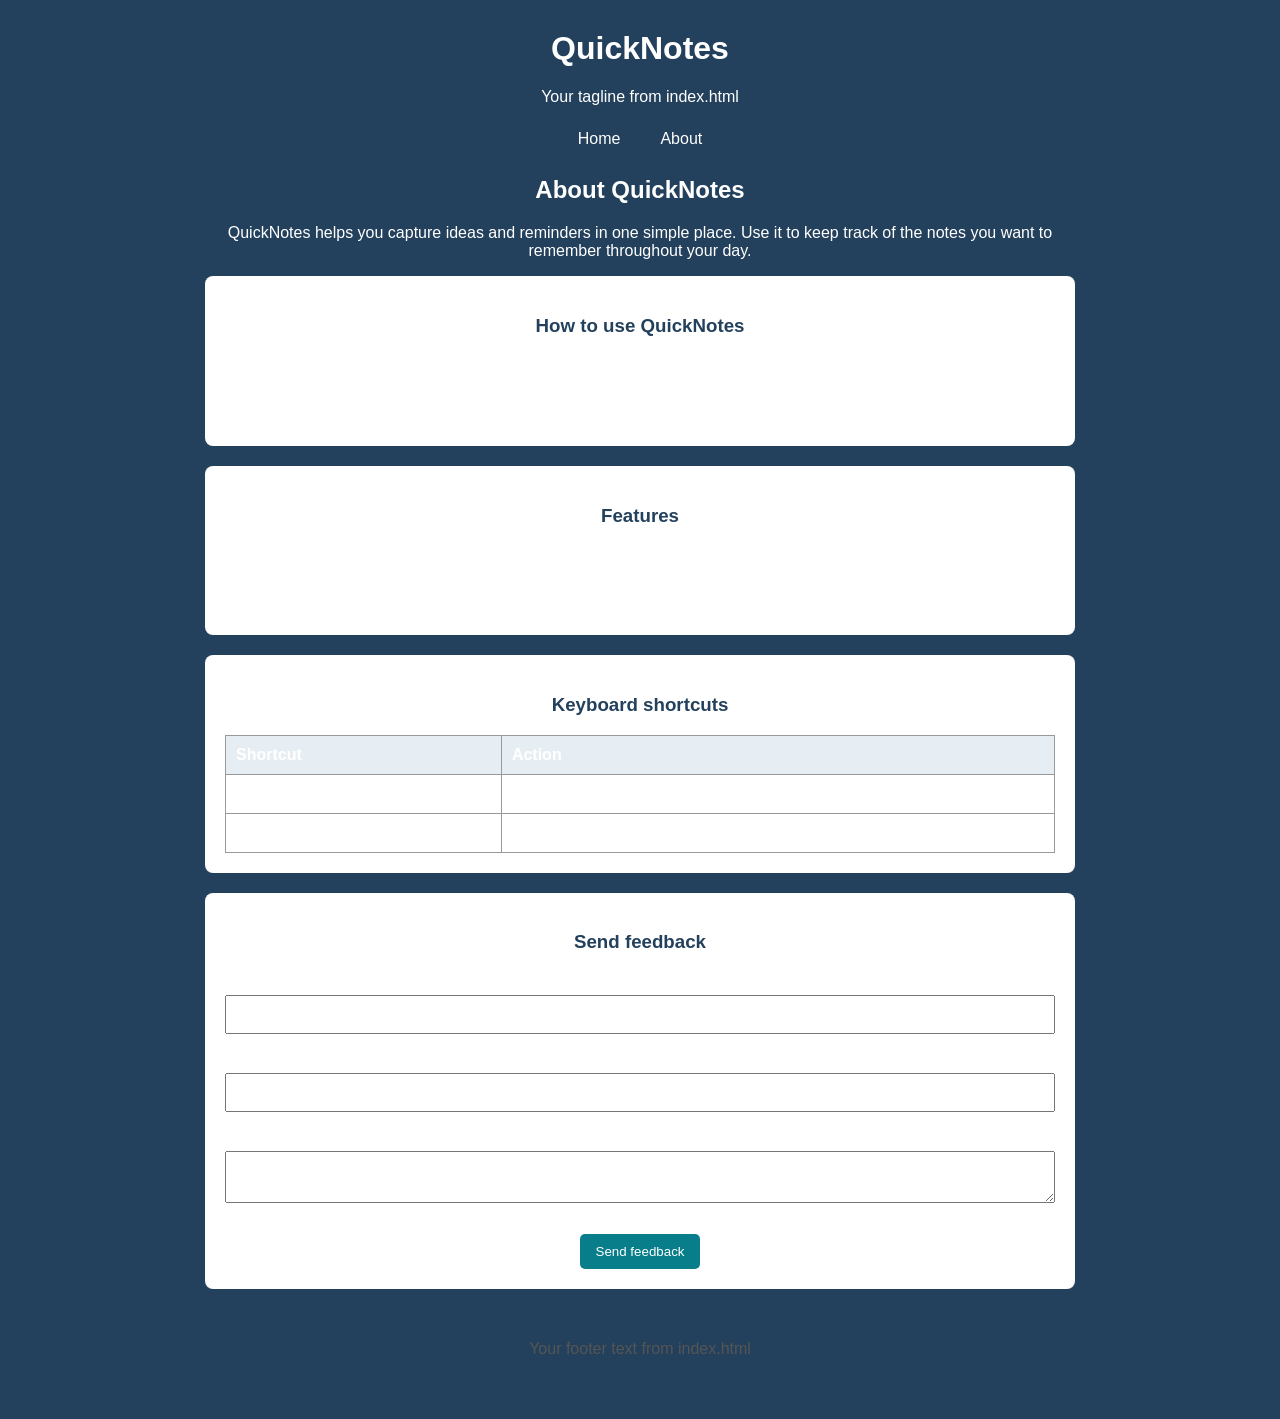
<file: Day 2/index.html>
<!DOCTYPE html>
<html lang="en">
<head>
  <meta charset="UTF-8">
  <meta name="viewport" content="width=device-width, initial-scale=1.0">
  <title>About QuickNotes</title>
</head>
<body>
    <link rel="stylesheet" href="style.css">
  <header>
    <h1>QuickNotes</h1>
    <p>Your tagline from index.html</p>
    <nav>
      <a href="index.html">Home</a>
      <a href="about.html">About</a>
    </nav>
   <main>
    <h2>About QuickNotes</h2>
    <p>QuickNotes helps you capture ideas and reminders in one simple place. Use it to keep track of the notes you want to remember throughout your day.</p>

    <section>
      <h3>How to use QuickNotes</h3>
      <ol>
        <li>Open QuickNotes.</li>
        <li>Write a short title for your note.</li>
        <li>Enter your note and save it so you can find it later.</li>
      </ol>
    </section>

    <section>
      <h3>Features</h3>
      <ul>
        <li>Create notes for ideas and reminders.</li>
        <li>Keep your notes organized in one place.</li>
        <li>Find important information quickly.</li>
      </ul>
    </section>

    <section>
      <h3>Keyboard shortcuts</h3>
      <table>
        <thead>
          <tr>
            <th scope="col">Shortcut</th>
            <th scope="col">Action</th>
          </tr>
        </thead>
        <tbody>
          <tr>
            <td>Ctrl + N</td>
            <td>Create a new note</td>
          </tr>
          <tr>
            <td>Ctrl + S</td>
            <td>Save the current note</td>
          </tr>
        </tbody>
      </table>
    </section>

    <section>
      <h3>Send feedback</h3>
      <form action="#" method="post">
        <p>
          <label for="name">Name:</label>
          <input type="text" id="name" name="name" required>
        </p>
        <p>
          <label for="email">Email:</label>
          <input type="email" id="email" name="email" required>
        </p>
        <p>
          <label for="message">Message:</label>
          <textarea id="message" name="message" required></textarea>
        </p>
        <button type="submit">Send feedback</button>
      </form>
    </section>
  </main>

  <footer>
    <p>Your footer text from index.html</p>
  </footer>
</body>
</html>
</file>
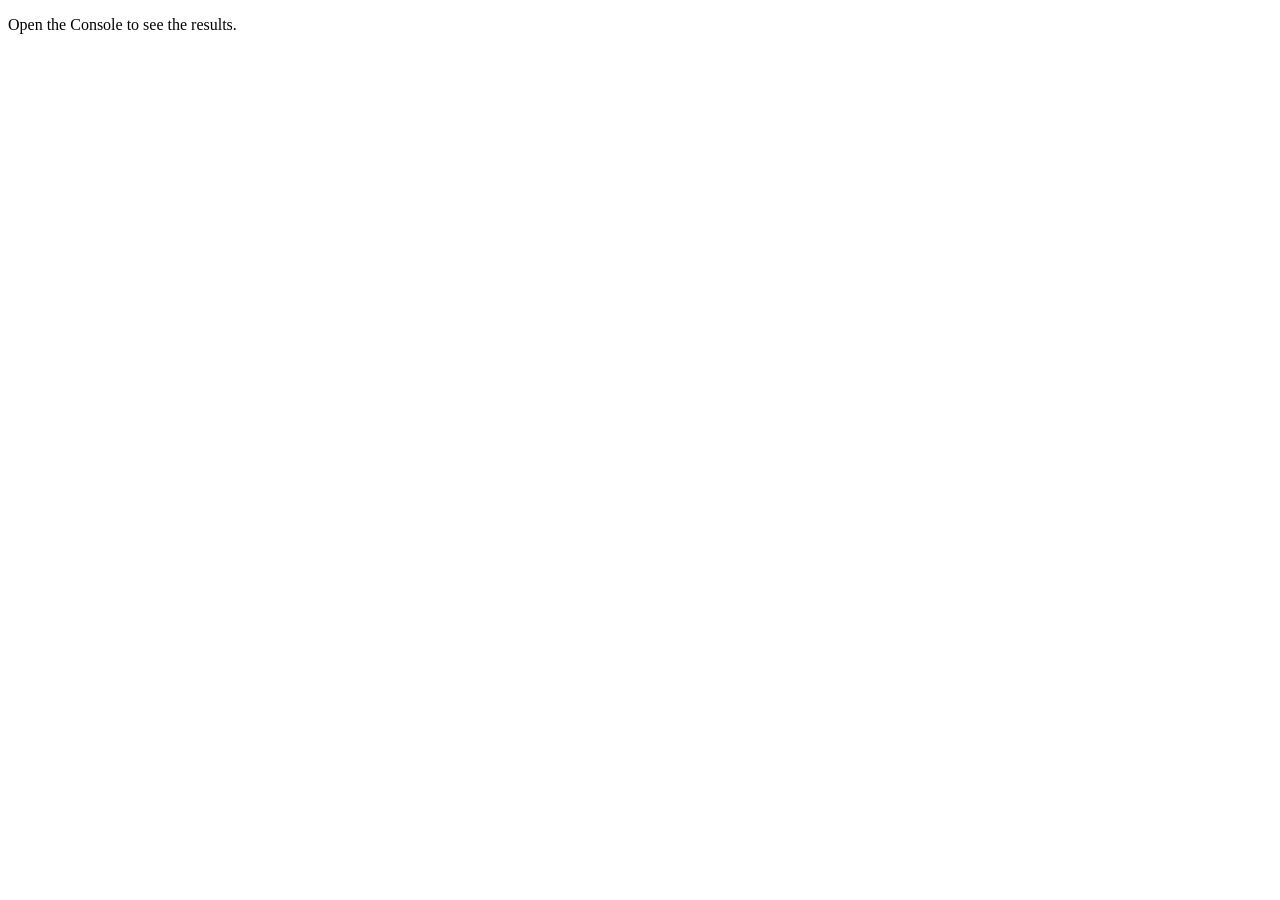
<file: Day 3/index.html>
<!doctype html>
<html lang="en">
  <head>
    <script src="script.js" defer></script>
    <meta charset="utf-8" />
    <meta name="viewport" content="width=device-width, initial-scale=1" />
    <title>Notes Toolkit</title>
    <script src="script.js" defer></script>
  </head>
  <body>
    <p>Open the Console to see the results.</p>
  </body>
</html>
</file>
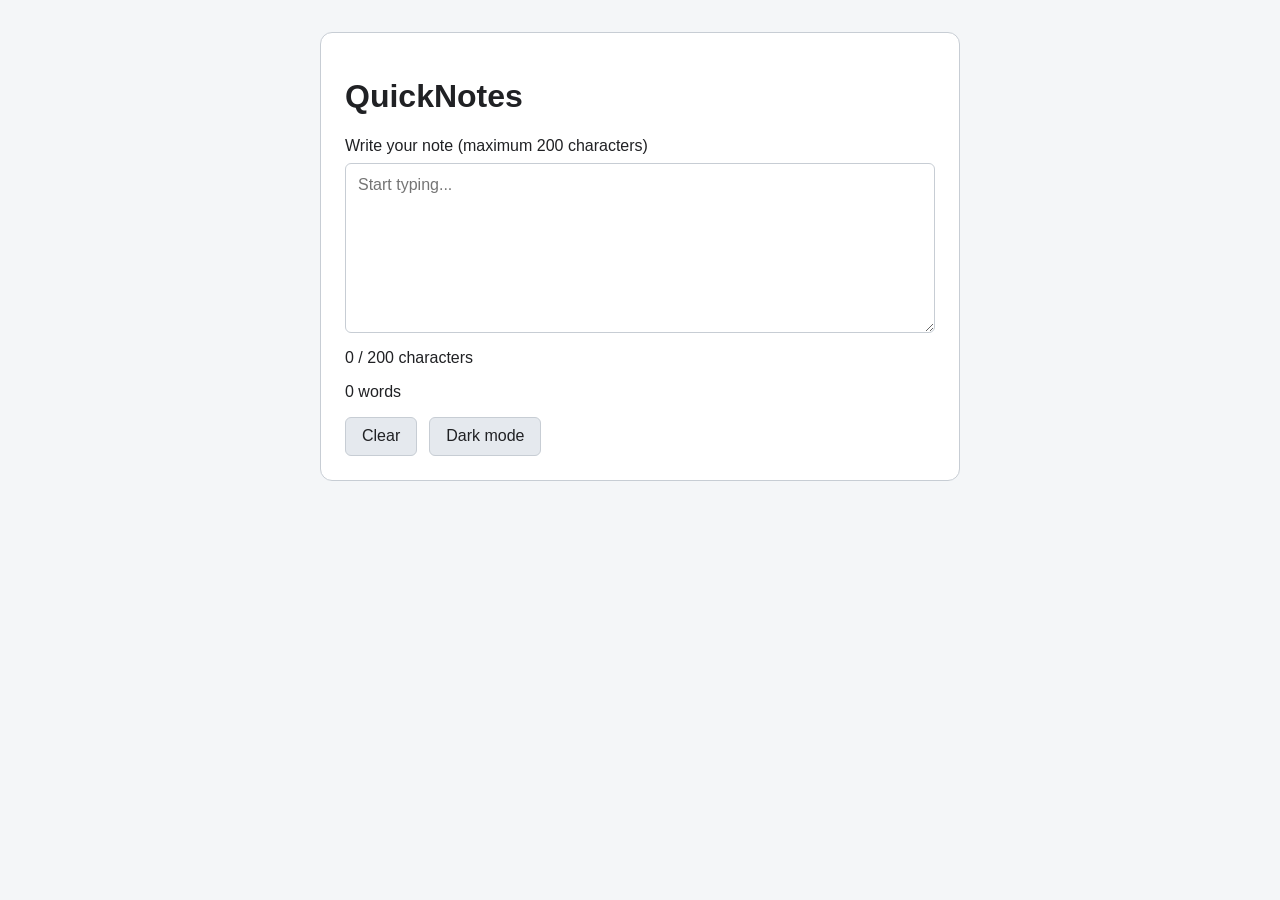
<file: Day 4/index.html>
<!doctype html>
<html lang="en">
  <head>
    <meta charset="utf-8" />
    <meta name="viewport" content="width=device-width, initial-scale=1" />
    <title>QuickNotes</title>
    <link rel="stylesheet" href="style.css" />
    <script src="script.js" defer></script>
  </head>
  <body>
    <main class="container">
      <h1>QuickNotes</h1>

      <label for="note-text">Write your note (maximum 200 characters)</label>
      <textarea
        id="note-text"
        maxlength="200"
        rows="8"
        placeholder="Start typing..."
      ></textarea>

      <p id="char-count">0 / 200 characters</p>
      <p id="word-count">0 words</p>

      <div class="buttons">
        <button id="clear-btn" type="button">Clear</button>
        <button id="theme-toggle" type="button">Dark mode</button>
      </div>
    </main>
  </body>
</html>
</file>
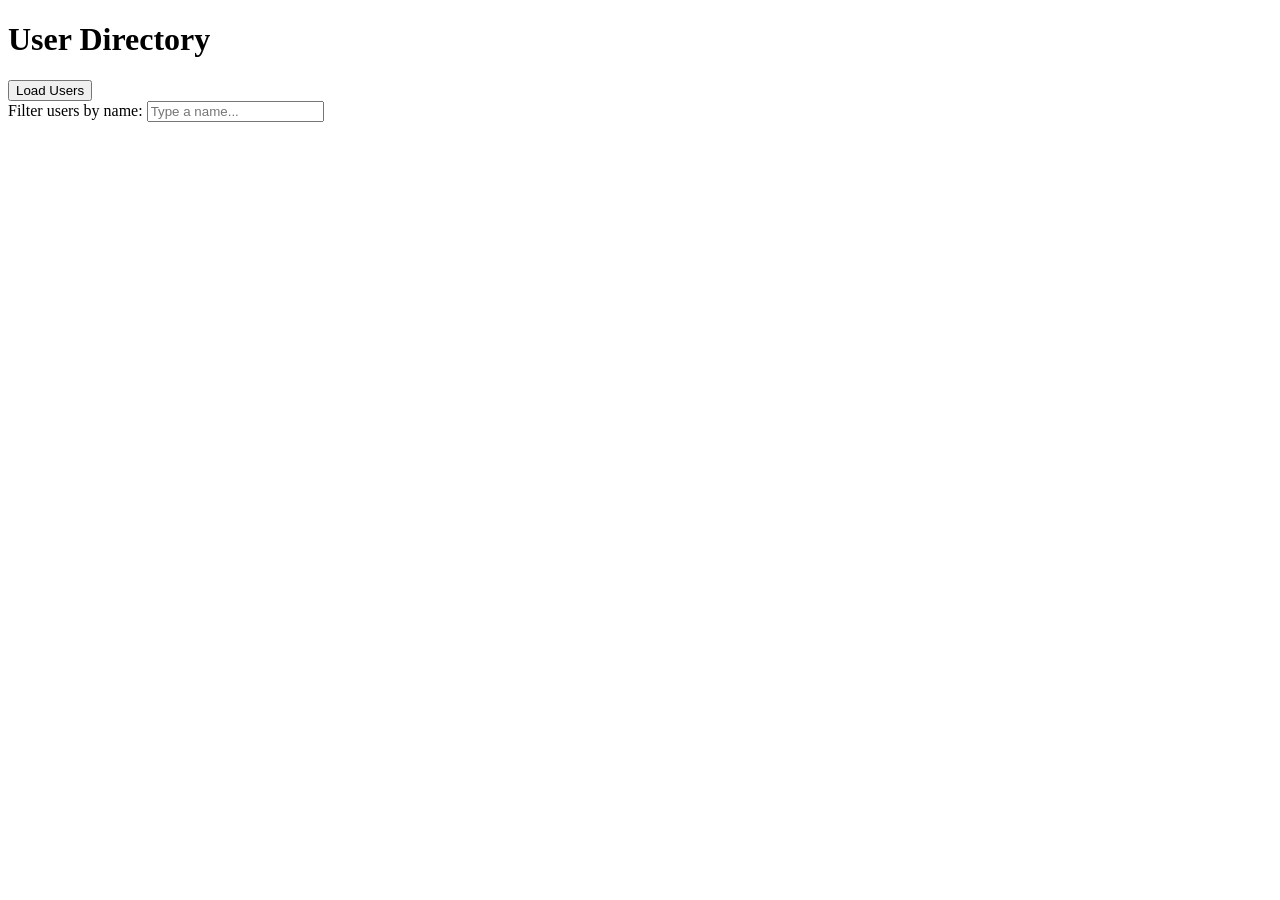
<file: day 5/index.html>
<!doctype html>
<html lang="en">
  <head>
    <meta charset="UTF-8" />
    <meta name="viewport" content="width=device-width, initial-scale=1.0" />
    <title>User Directory</title>
    <script src="users.js" defer></script>
  </head>
  <body>
    <main>
      <h1>User Directory</h1>

      <button id="load-users" type="button">Load Users</button>

      <div>
        <label for="filter-input">Filter users by name:</label>
        <input id="filter-input" type="text" placeholder="Type a name..." />
      </div>

      <p id="status" role="status" aria-live="polite"></p>
      <ul id="users-list"></ul>
    </main>
  </body>
</html>
</file>
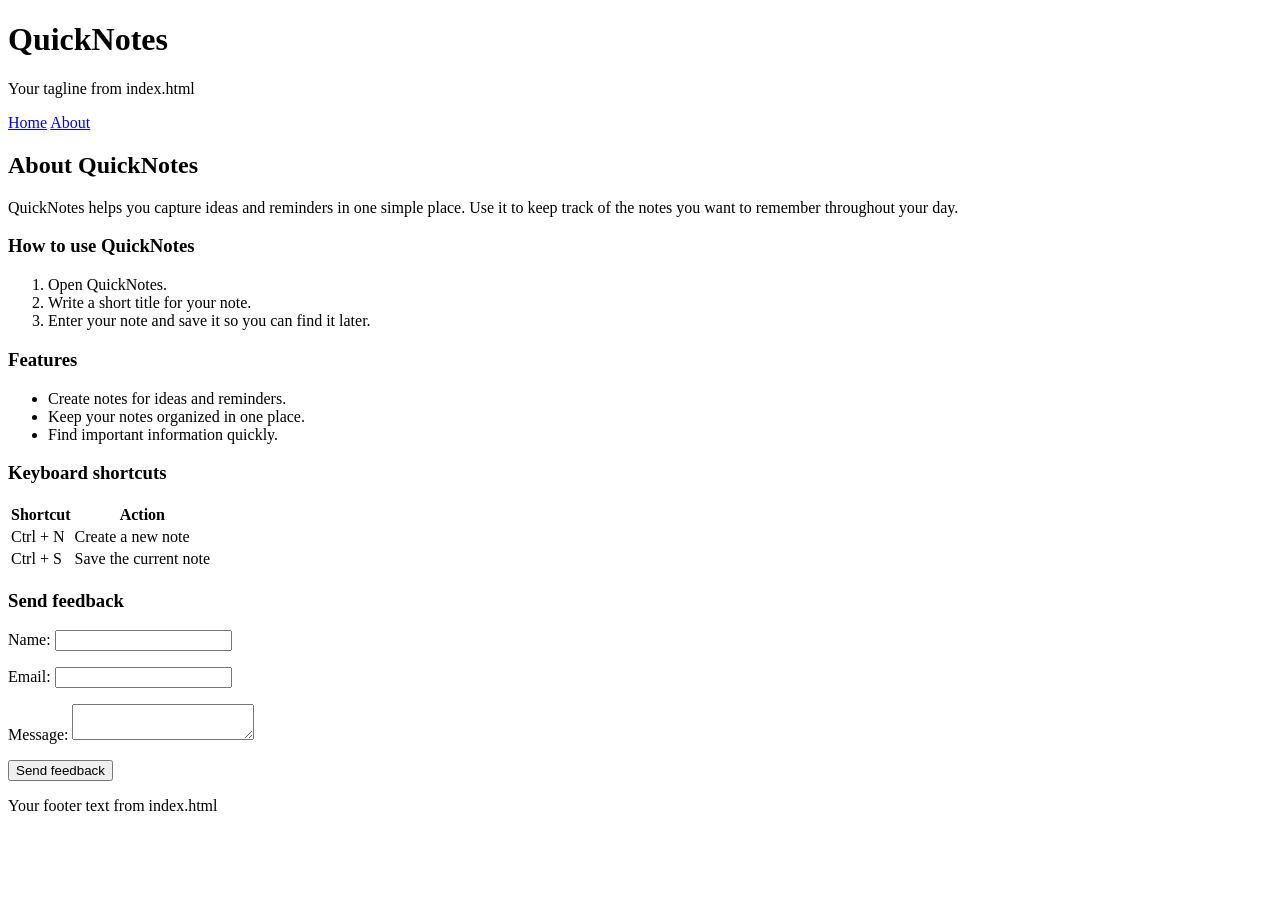
<file: day1/index.html>
<!DOCTYPE html>
<html lang="en">
<head>
  <meta charset="UTF-8">
  <meta name="viewport" content="width=device-width, initial-scale=1.0">
  <title>About QuickNotes</title>
</head>
<body>
  <header>
    <h1>QuickNotes</h1>
    <p>Your tagline from index.html</p>
    <nav>
      <a href="index.html">Home</a>
      <a href="about.html">About</a>
    </nav>
  </header>

  <main>
    <h2>About QuickNotes</h2>
    <p>QuickNotes helps you capture ideas and reminders in one simple place. Use it to keep track of the notes you want to remember throughout your day.</p>

    <section>
      <h3>How to use QuickNotes</h3>
      <ol>
        <li>Open QuickNotes.</li>
        <li>Write a short title for your note.</li>
        <li>Enter your note and save it so you can find it later.</li>
      </ol>
    </section>

    <section>
      <h3>Features</h3>
      <ul>
        <li>Create notes for ideas and reminders.</li>
        <li>Keep your notes organized in one place.</li>
        <li>Find important information quickly.</li>
      </ul>
    </section>

    <section>
      <h3>Keyboard shortcuts</h3>
      <table>
        <thead>
          <tr>
            <th scope="col">Shortcut</th>
            <th scope="col">Action</th>
          </tr>
        </thead>
        <tbody>
          <tr>
            <td>Ctrl + N</td>
            <td>Create a new note</td>
          </tr>
          <tr>
            <td>Ctrl + S</td>
            <td>Save the current note</td>
          </tr>
        </tbody>
      </table>
    </section>

    <section>
      <h3>Send feedback</h3>
      <form action="#" method="post">
        <p>
          <label for="name">Name:</label>
          <input type="text" id="name" name="name" required>
        </p>
        <p>
          <label for="email">Email:</label>
          <input type="email" id="email" name="email" required>
        </p>
        <p>
          <label for="message">Message:</label>
          <textarea id="message" name="message" required></textarea>
        </p>
        <button type="submit">Send feedback</button>
      </form>
    </section>
  </main>

  <footer>
    <p>Your footer text from index.html</p>
  </footer>
</body>
</html>
</file>
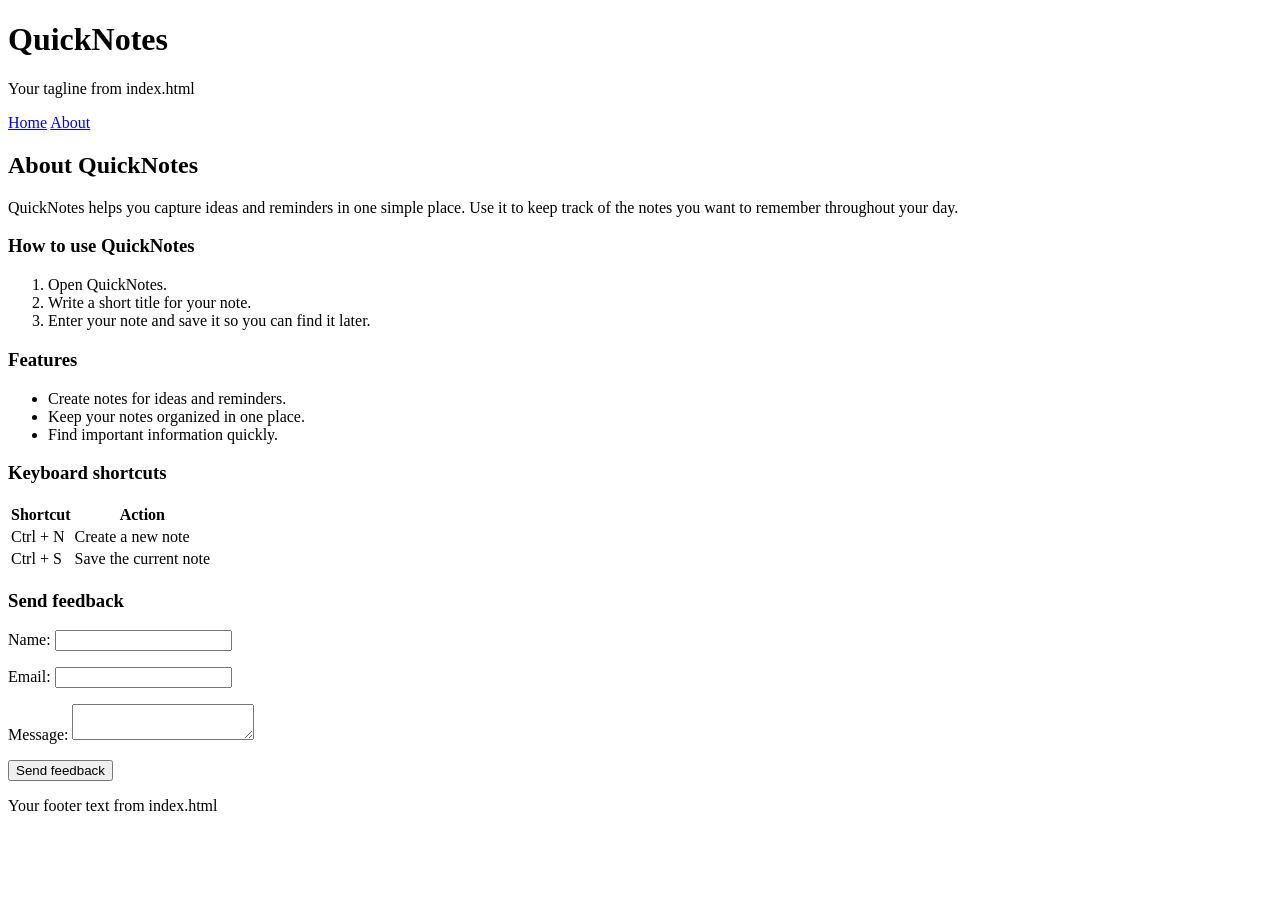
<file: day1/about.html>
<!DOCTYPE html>
<html lang="en">
<head>
  <meta charset="UTF-8">
  <meta name="viewport" content="width=device-width, initial-scale=1.0">
  <title>About QuickNotes</title>
</head>
<body>
  <header>
    <h1>QuickNotes</h1>
    <p>Your tagline from index.html</p>
    <nav>
      <a href="index.html">Home</a>
      <a href="about.html">About</a>
    </nav>
   <main>
    <h2>About QuickNotes</h2>
    <p>QuickNotes helps you capture ideas and reminders in one simple place. Use it to keep track of the notes you want to remember throughout your day.</p>

    <section>
      <h3>How to use QuickNotes</h3>
      <ol>
        <li>Open QuickNotes.</li>
        <li>Write a short title for your note.</li>
        <li>Enter your note and save it so you can find it later.</li>
      </ol>
    </section>

    <section>
      <h3>Features</h3>
      <ul>
        <li>Create notes for ideas and reminders.</li>
        <li>Keep your notes organized in one place.</li>
        <li>Find important information quickly.</li>
      </ul>
    </section>

    <section>
      <h3>Keyboard shortcuts</h3>
      <table>
        <thead>
          <tr>
            <th scope="col">Shortcut</th>
            <th scope="col">Action</th>
          </tr>
        </thead>
        <tbody>
          <tr>
            <td>Ctrl + N</td>
            <td>Create a new note</td>
          </tr>
          <tr>
            <td>Ctrl + S</td>
            <td>Save the current note</td>
          </tr>
        </tbody>
      </table>
    </section>

    <section>
      <h3>Send feedback</h3>
      <form action="#" method="post">
        <p>
          <label for="name">Name:</label>
          <input type="text" id="name" name="name" required>
        </p>
        <p>
          <label for="email">Email:</label>
          <input type="email" id="email" name="email" required>
        </p>
        <p>
          <label for="message">Message:</label>
          <textarea id="message" name="message" required></textarea>
        </p>
        <button type="submit">Send feedback</button>
      </form>
    </section>
  </main>

  <footer>
    <p>Your footer text from index.html</p>
  </footer>
</body>
</html>
</file>
<file: Day 2/style.css>
/* Make widths easier to calculate */
* {
  box-sizing: border-box;
}

/* Basic styles for the whole page */
body {
  margin: 0;
  font-family: Arial, sans-serif;
  background-color: #f2f2f2;
  color: #333;
}

/* Header */
header {
  background-color: #23415c;
  color: white;
  text-align: center;
  padding: 30px;
}

header h1 {
  margin-top: 0;
}

/* Navigation links in a centered row */
nav {
  display: flex;
  justify-content: center;
  gap: 16px;
}

nav a {
  color: white;
  text-decoration: none;
  padding: 8px 12px;
  transition: background-color 0.3s;
}

nav a:hover {
  background-color: #416781;
}

/* Main content area */
main {
  max-width: 900px;
  margin: 20px auto;
  padding: 0 15px;
}

/* White cards for each section */
section {
  background-color: white;
  padding: 20px;
  margin-bottom: 20px;
  border-radius: 8px;
}

section h2,
section h3 {
  color: #23415c;
}

/* Display feature list items as responsive cards */
.features {
  display: grid;
  grid-template-columns: repeat(auto-fit, minmax(180px, 1fr));
  gap: 15px;
  padding: 0;
  list-style: none;
}

.features li {
  background-color: #f2f7fa;
  border: 1px solid #cccccc;
  border-radius: 6px;
  padding: 15px;
}

/* Table */
table {
  width: 100%;
  border-collapse: collapse;
}

th,
td {
  border: 1px solid #999999;
  padding: 10px;
  text-align: left;
}

th {
  background-color: #e6eef3;
}

/* Feedback form */
form label {
  display: block;
  margin-top: 10px;
}

form input,
form textarea {
  display: block;
  width: 100%;
  padding: 10px;
  margin-top: 5px;
  font-family: Arial, sans-serif;
}

form button {
  margin-top: 15px;
  padding: 10px 16px;
  background-color: #087e8b;
  color: white;
  border: none;
  border-radius: 5px;
  cursor: pointer;
  transition: background-color 0.3s;
}

form button:hover {
  background-color: #075e68;
}

/* Footer */
footer {
  text-align: center;
  padding: 15px;
  color: #555555;
}

/* Adjust the page for small screens */
@media (max-width: 600px) {
  header {
    padding: 20px 10px;
  }

  header h1 {
    font-size: 24px;
  }

  nav {
    flex-wrap: wrap;
  }
}
</file>
<file: Day 4/style.css>
:root {
  --page-background: #f4f6f8;
  --panel-background: #ffffff;
  --text-color: #202124;
  --border-color: #c7cdd4;
  --button-background: #e5e9ee;
  --button-text: #202124;
}

body.dark {
  --page-background: #17191c;
  --panel-background: #24272b;
  --text-color: #f1f3f4;
  --border-color: #555b63;
  --button-background: #3a3f45;
  --button-text: #f1f3f4;
}

* {
  box-sizing: border-box;
}

body {
  margin: 0;
  padding: 2rem;
  background: var(--page-background);
  color: var(--text-color);
  font-family: Arial, sans-serif;
}

.container {
  max-width: 640px;
  margin: 0 auto;
  padding: 1.5rem;
  border: 1px solid var(--border-color);
  border-radius: 12px;
  background: var(--panel-background);
}

label {
  display: block;
  margin-bottom: 0.5rem;
}

textarea {
  display: block;
  width: 100%;
  padding: 0.75rem;
  border: 1px solid var(--border-color);
  border-radius: 6px;
  background: var(--panel-background);
  color: var(--text-color);
  font: inherit;
  resize: vertical;
}

.warning {
  color: #c76b00;
}

.over {
  color: #d00000;
  font-weight: bold;
}

.buttons {
  display: flex;
  gap: 0.75rem;
}

button {
  padding: 0.6rem 1rem;
  border: 1px solid var(--border-color);
  border-radius: 6px;
  background: var(--button-background);
  color: var(--button-text);
  font: inherit;
  cursor: pointer;
}
</file>
